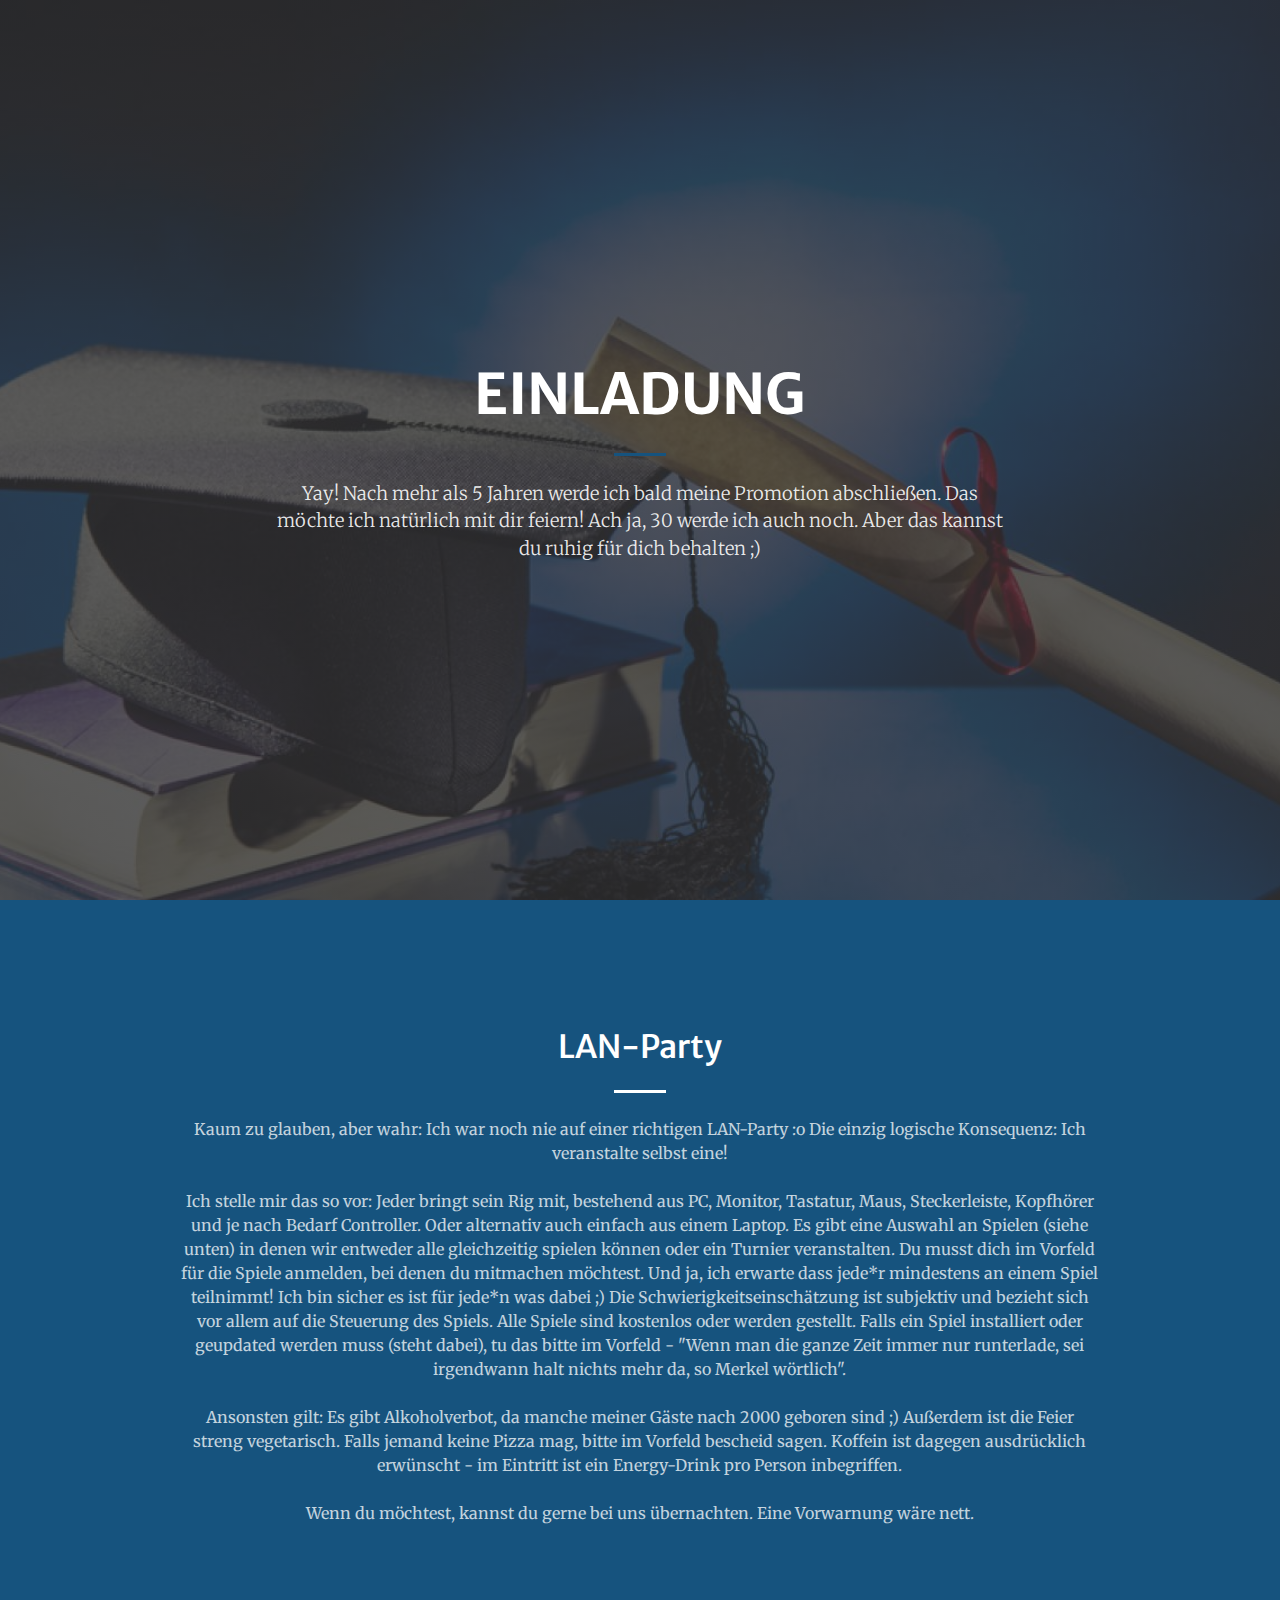
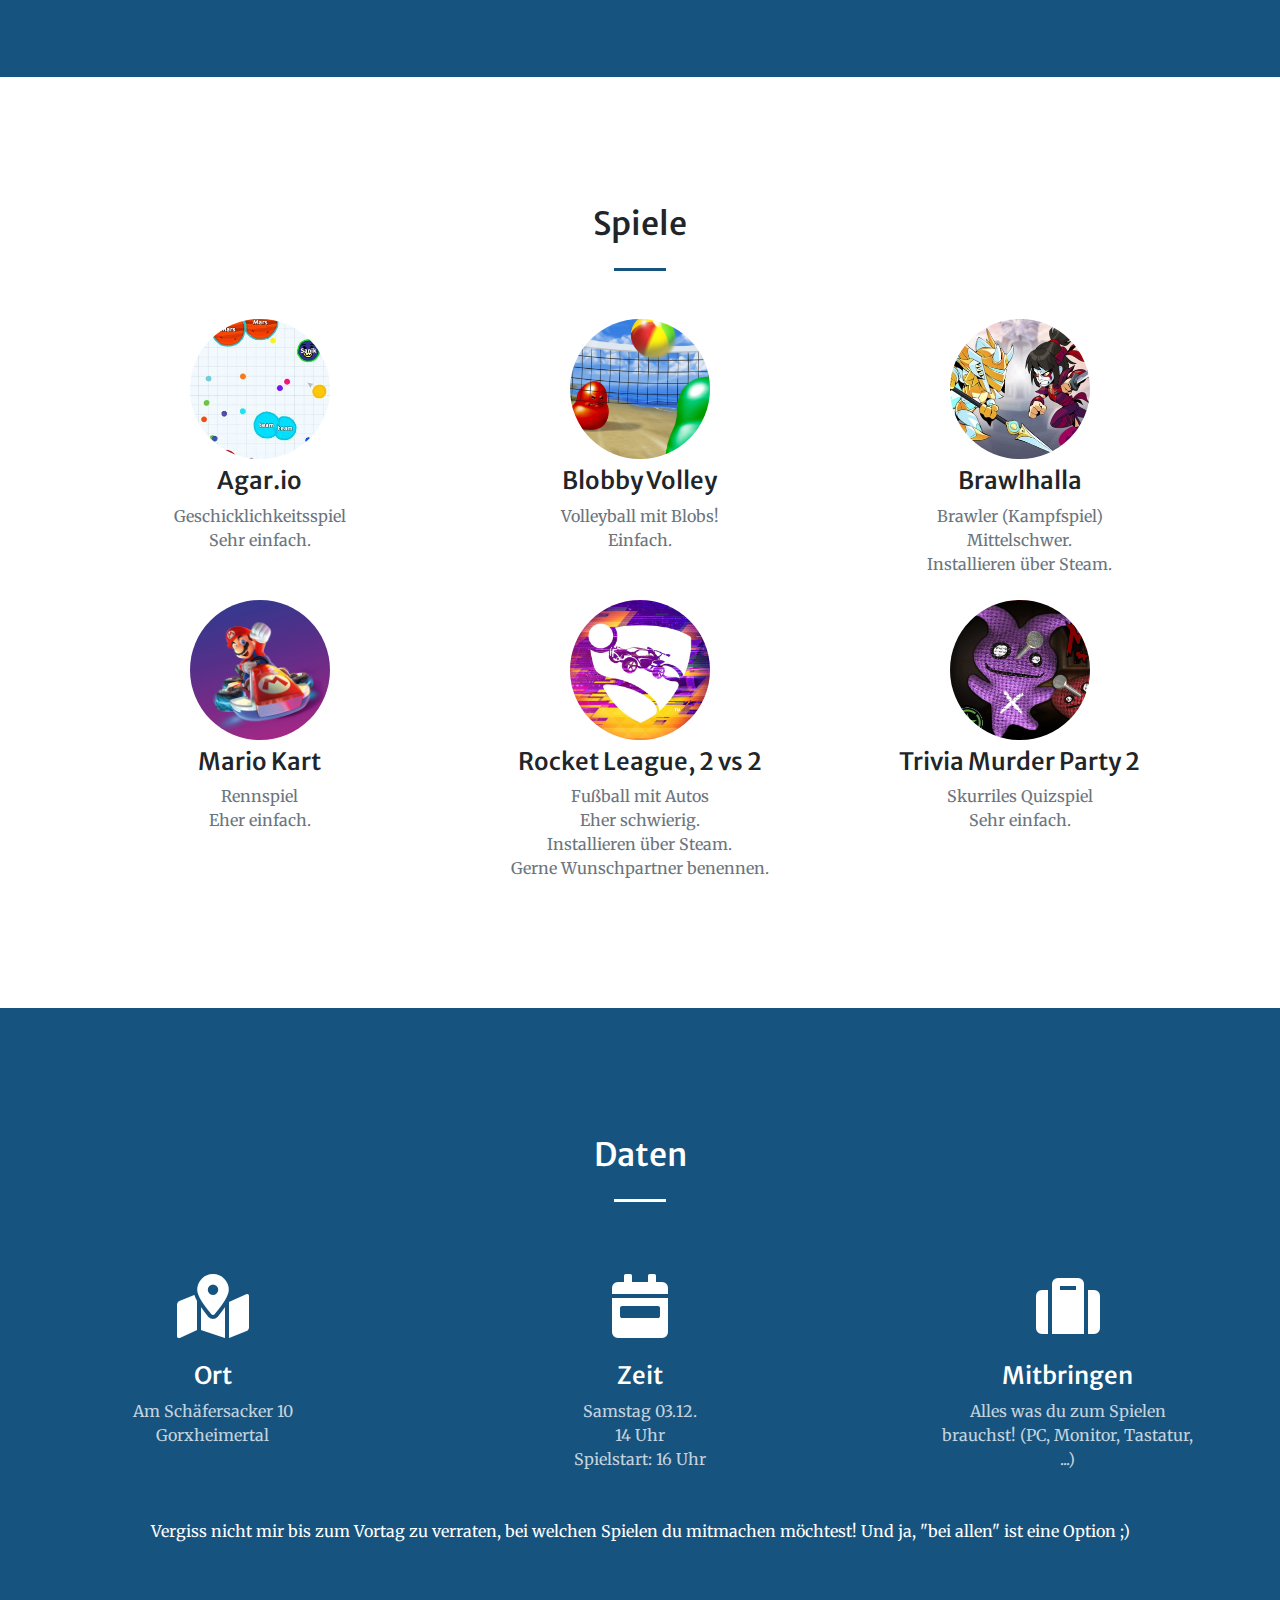
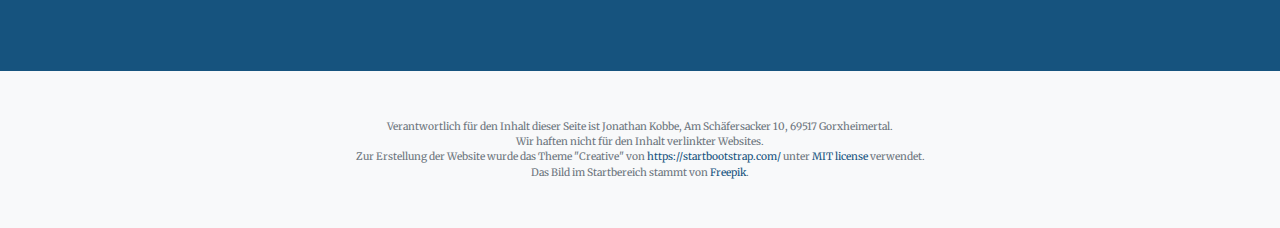
<file: index.html>
<!DOCTYPE html>
<html lang="en">

<head>

  <meta charset="utf-8">
  <meta name="viewport" content="width=device-width, initial-scale=1, shrink-to-fit=no">
  <meta name="description" content="">
  <meta name="author" content="">

  <title>Einladung</title>

  <!-- Font Awesome Icons -->
  <link href="vendor/fontawesome-free/css/all.min.css" rel="stylesheet" type="text/css">

  <!-- Google Fonts -->
  <link href="https://fonts.googleapis.com/css?family=Merriweather+Sans:400,700" rel="stylesheet">
  <link href='https://fonts.googleapis.com/css?family=Merriweather:400,300,300italic,400italic,700,700italic' rel='stylesheet' type='text/css'>

  <!-- Plugin CSS -->
  <link href="vendor/magnific-popup/magnific-popup.css" rel="stylesheet">

  <!-- Theme CSS - Includes Bootstrap -->
  <link href="css/creative.min.css" rel="stylesheet">

</head>

<body id="page-top">

  <!-- Navigation 
  <nav class="navbar navbar-expand-lg navbar-light fixed-top py-3" id="mainNav">
    <div class="container">
      <a class="navbar-brand js-scroll-trigger" href="#page-top">Start</a>
      <button class="navbar-toggler navbar-toggler-right" type="button" data-toggle="collapse" data-target="#navbarResponsive" aria-controls="navbarResponsive" aria-expanded="false" aria-label="Toggle navigation">
        <span class="navbar-toggler-icon"></span>
      </button>
      <div class="collapse navbar-collapse" id="navbarResponsive">
        <ul class="navbar-nav ml-auto my-2 my-lg-0">
          <li class="nav-item">
            <a class="nav-link js-scroll-trigger" href="#about">Daten</a>
          </li>
          <li class="nav-item">
            <a class="nav-link js-scroll-trigger" href="#services">Team</a>
          </li>
          <li class="nav-item">
            <a class="nav-link js-scroll-trigger" href="#anmeldung">Anmeldung</a>
          </li>
          <li class="nav-item">
            <a class="nav-link js-scroll-trigger" href="#contact">Kontakt</a>
          </li>
	   <li class="nav-item">
            <a class="nav-link js-scroll-trigger" href="#portfolio">Galerie</a>
          </li>
        </ul>
      </div>
    </div>
  </nav> -->

  <!-- Masthead -->
  <header class="masthead">
    <div class="container h-100">
      <div class="row h-100 align-items-center justify-content-center text-center">
        <div class="col-lg-10 align-self-end">
          <h1 class="text-uppercase text-white font-weight-bold">Einladung</h1>
          <hr class="divider my-4">
        </div>
        <div class="col-lg-8 align-self-baseline">
          <!-- <p class="text-white-90 font-weight-light mb-5"> für Anfänger und Fortgeschrittene zwischen 11 und 18 Jahren. </p> -->
	  <p class="text-white-90 font-weight-light mb-5"> Yay! Nach mehr als 5 Jahren werde ich bald meine Promotion abschließen. Das möchte ich natürlich mit dir feiern! Ach ja, 30 werde ich auch noch. Aber das kannst du ruhig für dich behalten ;) </p>
        </div>
      </div>
    </div>
  </header>

  <!-- Anmeldung -->
  <section class="page-section bg-primary" id="anmeldung">
    <div class="container">
      <div class="row justify-content-center">
        <div class="col-lg-10 text-center">
          <h2 class="text-white mt-0">LAN-Party</h2>
          <hr class="divider light my-4">
          <p class="text-white-75 mb-4"> 
          Kaum zu glauben, aber wahr: Ich war noch nie auf einer richtigen LAN-Party :o Die einzig logische Konsequenz: Ich veranstalte selbst eine! <br> <br>
          Ich stelle mir das so vor: Jeder bringt sein Rig mit, bestehend aus PC, Monitor, Tastatur, Maus, Steckerleiste, Kopfhörer und je nach Bedarf Controller. Oder alternativ auch einfach aus einem Laptop. Es gibt eine Auswahl an Spielen (siehe unten) in denen wir entweder alle gleichzeitig spielen können oder ein Turnier veranstalten. Du musst dich im Vorfeld für die Spiele anmelden, bei denen du mitmachen möchtest. Und ja, ich erwarte dass jede*r mindestens an einem Spiel teilnimmt! Ich bin sicher es ist für jede*n was dabei ;) Die Schwierigkeitseinschätzung ist subjektiv und bezieht sich vor allem auf die Steuerung des Spiels. Alle Spiele sind kostenlos oder werden gestellt. Falls ein Spiel installiert oder geupdated werden muss (steht dabei), tu das bitte im Vorfeld - "Wenn man die ganze Zeit immer nur runterlade, sei irgendwann halt nichts mehr da, so Merkel wörtlich".
           <br> <br>
           Ansonsten gilt: Es gibt Alkoholverbot, da manche meiner Gäste nach 2000 geboren sind ;) Außerdem ist die Feier streng vegetarisch. Falls jemand keine Pizza mag, bitte im Vorfeld bescheid sagen. Koffein ist dagegen ausdrücklich erwünscht - im Eintritt ist ein Energy-Drink pro Person inbegriffen.
           <br> <br> Wenn du möchtest, kannst du gerne bei uns übernachten. Eine Vorwarnung wäre nett.
 </p>
        </div>
      </div>
    </div>
  </section>    

  <!-- Team Section -->
  <section class="page-section" id="services">
    <div class="container">
      <h2 class="text-center mt-0">Spiele</h2>
      <hr class="divider my-4">
      <div class="row">
      <div class="col-lg-4 col-md-6 text-center">
          <div class="mt-4">
            <img class="rund" src="img/agar.jpeg" alt="Agar.io" width="140" height="140">
            <div class="mt-2">
	       <h3 class="h4 mb-2">Agar.io</h3>
               <p class="text-muted mb-0"> Geschicklichkeitsspiel <br> Sehr einfach. </p>
            </div>
          </div>
        </div>
        <div class="col-lg-4 col-md-6 text-center">
          <div class="mt-4">
            <img class="rund" src="img/blobby.png" alt="Blobby Volley" width="140" height="140">
            <div class="mt-2">
	       <h3 class="h4 mb-2">Blobby Volley</h3>
               <p class="text-muted mb-0"> Volleyball mit Blobs! <br> Einfach. </p>
            </div>
          </div>
	</div>
        <div class="col-lg-4 col-md-6 text-center">
          <div class="mt-4">
            <img class="rund" src="img/brawl.png" alt="Brawlhalla" width="140" height="140">
            <div class="mt-2">
	       <h3 class="h4 mb-2">Brawlhalla</h3>
               <p class="text-muted mb-0"> Brawler (Kampfspiel) <br> Mittelschwer. <br> Installieren über Steam. </p>
            </div>
          </div>
	</div>
        <div class="col-lg-4 col-md-6 text-center">
          <div class="mt-4">
            <img class="rund" src="img/mario_kart.jpg" alt="Mario Kart" width="140" height="140">
            <div class="mt-2">
	       <h3 class="h4 mb-2">Mario Kart</h3>
               <p class="text-muted mb-0"> Rennspiel <br> Eher einfach. </p>
            </div>
          </div>
	</div>
        <div class="col-lg-4 col-md-6 text-center">
          <div class="mt-4">
            <img class="rund" src="img/rocket_league.jpg" alt="Rocket League" width="140" height="140">
            <div class="mt-2">
	       <h3 class="h4 mb-2">Rocket League, 2 vs 2</h3>
               <p class="text-muted mb-0"> Fußball mit Autos <br> Eher schwierig. <br> Installieren über Steam. <br> Gerne Wunschpartner benennen. </p>
            </div>
          </div>
	</div>
	<div class="col-lg-4 col-md-6 text-center">
          <div class="mt-4">
            <img class="rund" src="img/murder.jpg" alt="Trivia Murder Party" width="140" height="140">
            <div class="mt-2">
	       <h3 class="h4 mb-2">Trivia Murder Party 2</h3>
               <p class="text-muted mb-0"> Skurriles Quizspiel <br> Sehr einfach. </p>
            </div>
          </div>
        </div>
	<!--<div class="col-lg-3 col-md-6 text-center">
          <div class="mt-4">
            <img class="rund" src="img/sina.png" alt="Sina" width="140" height="140">
            <div class="mt-2">
	       <h3 class="h4 mb-2">Sina Kobbe</h3>
               <p class="text-muted mb-0">  </p>
            </div>
          </div>
	</div>->
	<!-- <div class="col-lg-3 col-md-6 text-center">
          <div class="mt-4">
            <img class="rund" src="img/jonathan.jpg" alt="Michael" width="140" height="140">
            <div class="mt-2">
	       <h3 class="h4 mb-2">Spiel</h3>
               <p class="text-muted mb-0">  </p>
            </div>
          </div>
	</div> -->
      </div>
    </div>
  </section>

<!-- Daten -->
  <section class="page-section bg-primary" id="about">
    <div class="container">
      <h2 class="text-center text-white mt-0">Daten</h2>
      <hr class="divider light my-4">
      <div class="row">
        <div class="col-sm-3 text-center">
          <div class="mt-5">
            <i class="fas fa-4x fa-map-marked-alt text-white mb-4"></i>
            <h3 class="h4 text-white mb-2">Ort</h3>
            <p class="text-white-75 mb-0"> Am Schäfersacker 10 <br> Gorxheimertal</p>
          </div>
        </div>
        <div class="col-sm-6 text-center">
          <div class="mt-5">
            <i class="fas fa-4x fa-calendar-week text-white mb-4"></i>
            <h3 class="h4 text-white mb-2">Zeit</h3>
            <p class="text-white-75 mb-0"> Samstag 03.12. <br> 14 Uhr
            <br> Spielstart: 16 Uhr
             </p>
          </div>
        </div>
        <div class="col-sm-3 text-center">
          <div class="mt-5">
            <i class="fas fa-4x fa-suitcase text-white mb-4"></i>
            <h3 class="h4 text-white mb-2">Mitbringen</h3>
            <p class="text-white-75 mb-0"> Alles was du zum Spielen brauchst! (PC, Monitor, Tastatur, ...) </p>
          </div>
        </div>
      </div>
      <div class="row">
        <div class="col-sm-12 text-center">
          <div class="mt-5 text-white">
            Vergiss nicht mir bis zum Vortag zu verraten, bei welchen Spielen du mitmachen möchtest! Und ja, "bei allen" ist eine Option ;)
          </div>
        </div>
      </div>
    </div>
  </section> 

  <!-- Contact Section
  <section class="page-section" id="contact">
    <div class="container">
      <div class="row justify-content-center">
        <div class="col-lg-8 text-center">
          <h2 class="mt-0">Kontakt</h2>
          <hr class="divider my-4">
        </div>
      </div>
      <div class="row">
      <div class="col-lg-4 ml-auto text-center mb-5 mb-lg-0">
        <i class="fas fa-phone fa-3x mb-3 text-muted"></i>
        <a class="d-block" href="tel:+49not-a-number">not-a-number</a>
      </div>
      <div class="col-lg-4 ml-auto text-center mb-5 mb-lg-0">
        <i class="fas fa-envelope fa-3x mb-3 text-muted"></i>
        <a class="d-block" href="mailto:not-a-mail">not-a-mail</a>
      </div>
      <div class="col-lg-4 mr-auto text-center">
        <i class="fas fa-file-download fa-3x mb-3 text-muted"></i>
	<a class="d-block" href="Flyer_Jugendcamp_2020.pdf"> Flyer herunterladen</a>
      </div>
      </div>

      <div class="row justify-content-center">
        <div class="col-lg-8 text-center">
          <p class="text-muted mb-5"> <br> Lorem ipsum <br>
	   </p>
        </div>
      </div>

    </div>
  </section>  -->

  <!-- Portfolio Section 
  <section id="portfolio">
    <div class="container-fluid p-0">
      <div class="row no-gutters">
        <div class="col-lg-4 col-sm-6">
          <a class="portfolio-box" href="img/portfolio/fullsize/1.jpg">
            <img class="img-fluid" src="img/portfolio/fullsize/1.jpg" alt="">
          </a>
        </div>
        <div class="col-lg-4 col-sm-6">
          <a class="portfolio-box" href="img/portfolio/fullsize/2.jpg">
            <img class="img-fluid" src="img/portfolio/fullsize/2.jpg" alt="">
          </a>
        </div>
        <div class="col-lg-4 col-sm-6">
          <a class="portfolio-box" href="img/portfolio/fullsize/3.jpg">
            <img class="img-fluid" src="img/portfolio/fullsize/3.jpg" alt="">
          </a>
        </div>
        <div class="col-lg-4 col-sm-6">
          <a class="portfolio-box" href="img/portfolio/fullsize/4.jpg">
            <img class="img-fluid" src="img/portfolio/fullsize/4.jpg" alt="">
          </a>
        </div>
        <div class="col-lg-4 col-sm-6">
          <a class="portfolio-box" href="img/portfolio/fullsize/5.jpg">
            <img class="img-fluid" src="img/portfolio/fullsize/5.jpg" alt="">
          </a>
        </div>
        <div class="col-lg-4 col-sm-6">
          <a class="portfolio-box" href="img/portfolio/fullsize/6.jpg">
            <img class="img-fluid" src="img/portfolio/fullsize/6.jpg" alt="">
          </a>
        </div>
      </div>
    </div>
  </section>  -->

  <!-- Footer -->
  <footer class="bg-light py-5">
    <div class="container">
      <div class="small text-center text-muted">
	<p class="m-0 small">
		Verantwortlich für den Inhalt dieser Seite ist Jonathan Kobbe, Am Schäfersacker 10, 69517 Gorxheimertal. <br> Wir haften nicht für den Inhalt verlinkter Websites.
	</p>
	<p class="m-0 small">
		Zur Erstellung der Website wurde das Theme "Creative" von <a href="https://startbootstrap.com/"
				target="_blank"> https://startbootstrap.com/</a> unter <a
				href="https://github.com/twbs/bootstrap/blob/master/LICENSE"
				target="_blank">MIT license</a> verwendet.
	</p>
	<p class="m-0 small"> 
		Das Bild im Startbereich stammt von <a href="https://www.freepik.com/free-vector/background-realistic-abstract-technology-particle_6938839.htm#query=technology%20background&position=0&from_view=keyword&track=ais">Freepik</a>.
	</p>
      </div>
    </div>
  </footer>

  <!-- Bootstrap core JavaScript -->
  <script src="vendor/jquery/jquery.min.js"></script>
  <script src="vendor/bootstrap/js/bootstrap.bundle.min.js"></script>

  <!-- Plugin JavaScript -->
  <script src="vendor/jquery-easing/jquery.easing.min.js"></script>
  <script src="vendor/magnific-popup/jquery.magnific-popup.min.js"></script>

  <!-- Custom scripts for this template -->
  <script src="js/creative.min.js"></script>

</body>

</html>
</file>
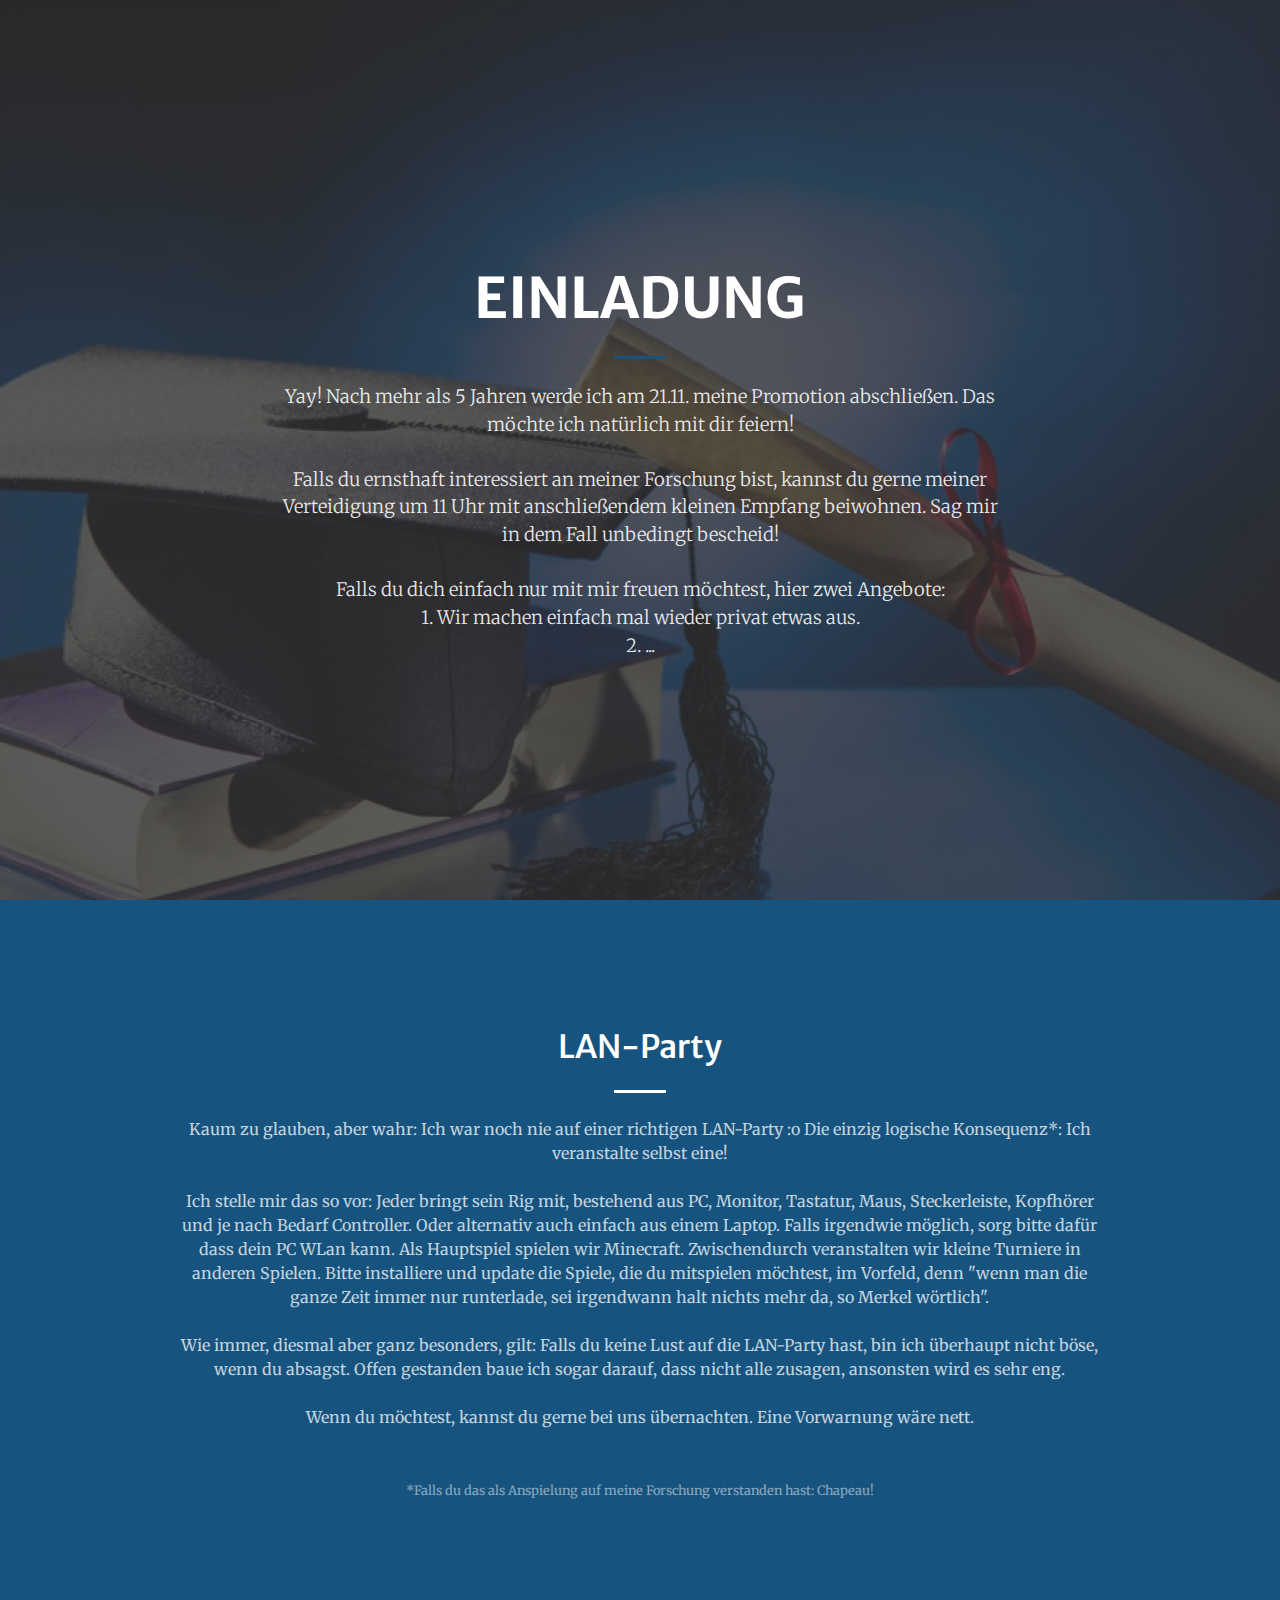
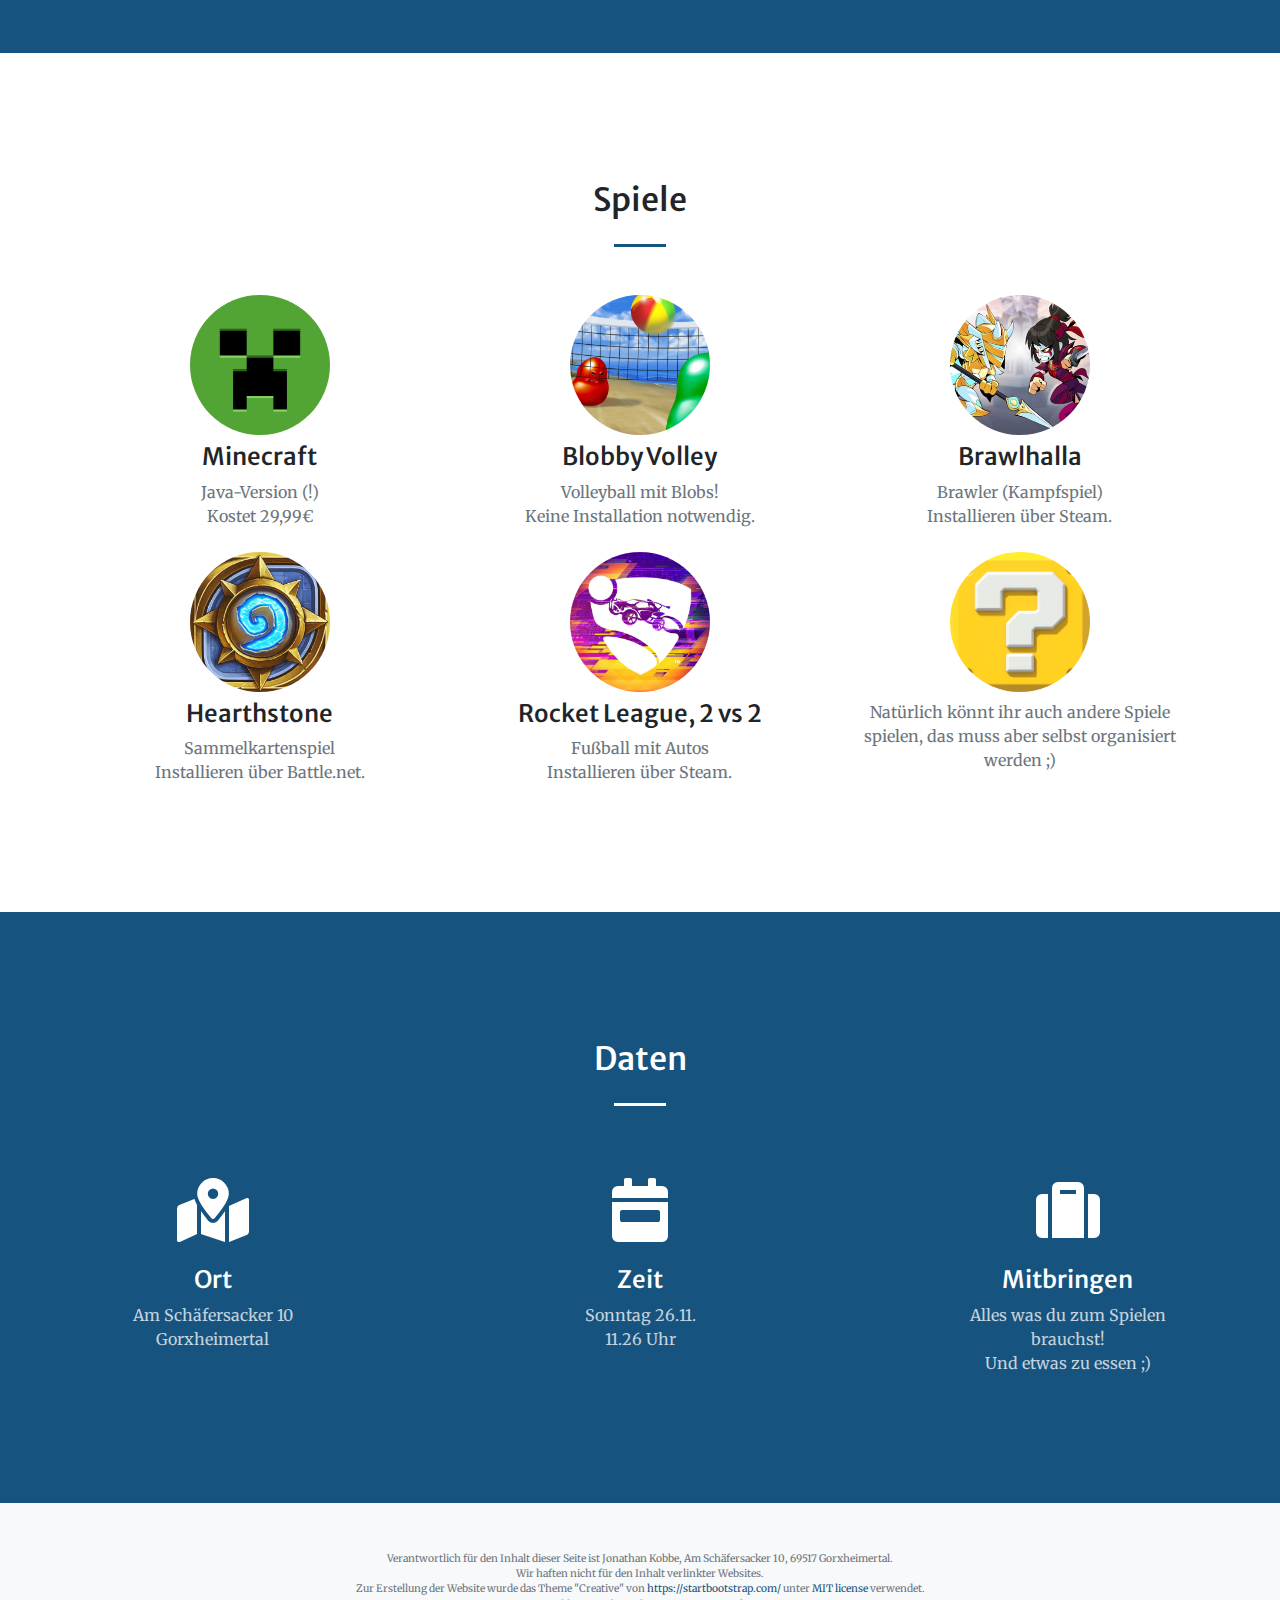
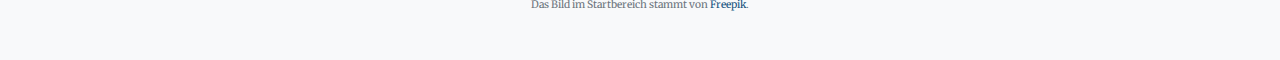
<file: index (another copy).html>
<!DOCTYPE html>
<html lang="en">

<head>

  <meta charset="utf-8">
  <meta name="viewport" content="width=device-width, initial-scale=1, shrink-to-fit=no">
  <meta name="description" content="">
  <meta name="author" content="">

  <title>Einladung</title>

  <!-- Font Awesome Icons -->
  <link href="vendor/fontawesome-free/css/all.min.css" rel="stylesheet" type="text/css">

  <!-- Google Fonts -->
  <link href="https://fonts.googleapis.com/css?family=Merriweather+Sans:400,700" rel="stylesheet">
  <link href='https://fonts.googleapis.com/css?family=Merriweather:400,300,300italic,400italic,700,700italic' rel='stylesheet' type='text/css'>

  <!-- Plugin CSS -->
  <link href="vendor/magnific-popup/magnific-popup.css" rel="stylesheet">

  <!-- Theme CSS - Includes Bootstrap -->
  <link href="css/creative.min.css" rel="stylesheet">

</head>

<body id="page-top">

  <!-- Navigation 
  <nav class="navbar navbar-expand-lg navbar-light fixed-top py-3" id="mainNav">
    <div class="container">
      <a class="navbar-brand js-scroll-trigger" href="#page-top">Start</a>
      <button class="navbar-toggler navbar-toggler-right" type="button" data-toggle="collapse" data-target="#navbarResponsive" aria-controls="navbarResponsive" aria-expanded="false" aria-label="Toggle navigation">
        <span class="navbar-toggler-icon"></span>
      </button>
      <div class="collapse navbar-collapse" id="navbarResponsive">
        <ul class="navbar-nav ml-auto my-2 my-lg-0">
          <li class="nav-item">
            <a class="nav-link js-scroll-trigger" href="#about">Daten</a>
          </li>
          <li class="nav-item">
            <a class="nav-link js-scroll-trigger" href="#services">Team</a>
          </li>
          <li class="nav-item">
            <a class="nav-link js-scroll-trigger" href="#anmeldung">Anmeldung</a>
          </li>
          <li class="nav-item">
            <a class="nav-link js-scroll-trigger" href="#contact">Kontakt</a>
          </li>
	   <li class="nav-item">
            <a class="nav-link js-scroll-trigger" href="#portfolio">Galerie</a>
          </li>
        </ul>
      </div>
    </div>
  </nav> -->

  <!-- Masthead -->
  <header class="masthead">
    <div class="container h-100">
      <div class="row h-100 align-items-center justify-content-center text-center">
        <div class="col-lg-10 align-self-end">
          <h1 class="text-uppercase text-white font-weight-bold">Einladung</h1>
          <hr class="divider my-4">
        </div>
        <div class="col-lg-8 align-self-baseline">
          <!-- <p class="text-white-90 font-weight-light mb-5"> für Anfänger und Fortgeschrittene zwischen 11 und 18 Jahren. </p> -->
	  <p class="text-white-90 font-weight-light mb-5"> Yay! Nach mehr als 5 Jahren werde ich am 21.11. meine Promotion abschließen. Das möchte ich natürlich mit dir feiern!
	  <br> <br> Falls du ernsthaft interessiert an meiner Forschung bist, kannst du gerne meiner Verteidigung um 11 Uhr mit anschließendem kleinen Empfang beiwohnen. Sag mir in dem Fall unbedingt bescheid! <br> <br> Falls du dich einfach nur mit mir freuen möchtest, hier zwei Angebote: <br> 1. Wir machen einfach mal wieder privat etwas aus. <br> 2. ...
	  
	  </p>
        </div>
      </div>
    </div>
  </header>

  <!-- Anmeldung -->
  <section class="page-section bg-primary" id="anmeldung">
    <div class="container">
      <div class="row justify-content-center">
        <div class="col-lg-10 text-center">
          <h2 class="text-white mt-0">LAN-Party</h2>
          <hr class="divider light my-4">
          <p class="text-white-75 mb-4"> 
          Kaum zu glauben, aber wahr: Ich war noch nie auf einer richtigen LAN-Party :o Die einzig logische Konsequenz*: Ich veranstalte selbst eine! <br> <br>
          Ich stelle mir das so vor: Jeder bringt sein Rig mit, bestehend aus PC, Monitor, Tastatur, Maus, Steckerleiste, Kopfhörer und je nach Bedarf Controller. Oder alternativ auch einfach aus einem Laptop. Falls irgendwie möglich, sorg bitte dafür dass dein PC WLan kann. Als Hauptspiel spielen wir Minecraft. Zwischendurch veranstalten wir kleine Turniere in anderen Spielen. Bitte installiere und update die Spiele, die du mitspielen möchtest, im Vorfeld, denn "wenn man die ganze Zeit immer nur runterlade, sei irgendwann halt nichts mehr da, so Merkel wörtlich".
           <br> <br>
           
           Wie immer, diesmal aber ganz besonders, gilt: Falls du keine Lust auf die LAN-Party hast, bin ich überhaupt nicht böse, wenn du absagst. Offen gestanden baue ich sogar darauf, dass nicht alle zusagen, ansonsten wird es sehr eng.
           
           <!--<br> <br>
           
           Ansonsten gilt: Es gibt Alkoholverbot, da manche meiner Gäste nach 2000 geboren sind ;) Außerdem ist die Feier streng vegetarisch. Koffein ist dagegen ausdrücklich erwünscht - im Eintritt ist ein Energy-Drink pro Person inbegriffen. -->
           <br> <br> Wenn du möchtest, kannst du gerne bei uns übernachten. Eine Vorwarnung wäre nett.
           <br> <br> 
 </p>
 	<p class="text-white-50 mb-4"> <small>
 	*Falls du das als Anspielung auf meine Forschung verstanden hast: Chapeau! </small>
 	</p>
        </div>
      </div>
    </div>
  </section>    

  <!-- Team Section -->
  <section class="page-section" id="services">
    <div class="container">
      <h2 class="text-center mt-0">Spiele</h2>
      <hr class="divider my-4">
      <div class="row">
      <div class="col-lg-4 col-md-6 text-center">
          <div class="mt-4">
            <img class="rund" src="img/minecraft.jpg" alt="Minecraft" width="140" height="140">
            <div class="mt-2">
	       <h3 class="h4 mb-2">Minecraft</h3>
               <p class="text-muted mb-0"> Java-Version (!) <br> Kostet 29,99€ </p>
            </div>
          </div>
        </div>
        <div class="col-lg-4 col-md-6 text-center">
          <div class="mt-4">
            <img class="rund" src="img/blobby.png" alt="Blobby Volley" width="140" height="140">
            <div class="mt-2">
	       <h3 class="h4 mb-2">Blobby Volley</h3>
               <p class="text-muted mb-0"> Volleyball mit Blobs! <br> Keine Installation notwendig. </p>
            </div>
          </div>
	</div>
        <div class="col-lg-4 col-md-6 text-center">
          <div class="mt-4">
            <img class="rund" src="img/brawl.png" alt="Brawlhalla" width="140" height="140">
            <div class="mt-2">
	       <h3 class="h4 mb-2">Brawlhalla</h3>
               <p class="text-muted mb-0"> Brawler (Kampfspiel) <br> Installieren über Steam. </p>
            </div>
          </div>
	</div>
        <!--<div class="col-lg-4 col-md-6 text-center">
          <div class="mt-4">
            <img class="rund" src="img/mario_kart.jpg" alt="Mario Kart" width="140" height="140">
            <div class="mt-2">
	       <h3 class="h4 mb-2">Mario Kart</h3>
               <p class="text-muted mb-0"> Rennspiel <br> Eher einfach. </p>
            </div>
          </div>
	</div> -->
	<div class="col-lg-4 col-md-6 text-center">
          <div class="mt-4">
            <img class="rund" src="img/hs2.png" alt="Hearthstone" width="140" height="140">
            <div class="mt-2">
	       <h3 class="h4 mb-2">Hearthstone</h3>
               <p class="text-muted mb-0"> Sammelkartenspiel <br> Installieren über Battle.net. </p>
            </div>
          </div>
	</div>
	 
        <div class="col-lg-4 col-md-6 text-center">
          <div class="mt-4">
            <img class="rund" src="img/rocket_league.jpg" alt="Rocket League" width="140" height="140">
            <div class="mt-2">
	       <h3 class="h4 mb-2">Rocket League, 2 vs 2</h3>
               <p class="text-muted mb-0"> Fußball mit Autos <br> Installieren über Steam. </p>
            </div>
          </div>
	</div>
	<!--<div class="col-lg-4 col-md-6 text-center">
          <div class="mt-4">
            <img class="rund" src="img/murder.jpg" alt="Trivia Murder Party" width="140" height="140">
            <div class="mt-2">
	       <h3 class="h4 mb-2">Trivia Murder Party 2</h3>
               <p class="text-muted mb-0"> Skurriles Quizspiel <br> Sehr einfach. </p>
            </div>
          </div>
        </div>
	<div class="col-lg-3 col-md-6 text-center">
          <div class="mt-4">
            <img class="rund" src="img/sina.png" alt="Sina" width="140" height="140">
            <div class="mt-2">
	       <h3 class="h4 mb-2">Sina Kobbe</h3>
               <p class="text-muted mb-0">  </p>
            </div>
          </div>
	</div> -->
	<div class="col-lg-4 col-md-6 text-center">
          <div class="mt-4">
            <img class="rund" src="img/questionmark.webp" alt="?" width="140" height="140">
            <div class="mt-2">
	       <h3 class="h4 mb-2"></h3>
               <p class="text-muted mb-0"> Natürlich könnt ihr auch andere Spiele spielen, das muss aber selbst organisiert werden ;) </p>
            </div>
          </div>
	</div>
      </div>
      <!--<div class="row">
        <div class="col-sm-12 text-center">
          <div class="mt-5">
            Natürlich könnt ihr auch andere Spiele spielen, das muss aber selbst organisiert werden ;)
          </div>
        </div>
      </div>-->
    </div>
  </section>

<!-- Daten -->
  <section class="page-section bg-primary" id="about">
    <div class="container">
      <h2 class="text-center text-white mt-0">Daten</h2>
      <hr class="divider light my-4">
      <div class="row">
        <div class="col-sm-3 text-center">
          <div class="mt-5">
            <i class="fas fa-4x fa-map-marked-alt text-white mb-4"></i>
            <h3 class="h4 text-white mb-2">Ort</h3>
            <p class="text-white-75 mb-0"> Am Schäfersacker 10 <br> Gorxheimertal</p>
          </div>
        </div>
        <div class="col-sm-6 text-center">
          <div class="mt-5">
            <i class="fas fa-4x fa-calendar-week text-white mb-4"></i>
            <h3 class="h4 text-white mb-2">Zeit</h3>
            <p class="text-white-75 mb-0"> Sonntag 26.11. <br> 11.26 Uhr
             </p>
          </div>
        </div>
        <div class="col-sm-3 text-center">
          <div class="mt-5">
            <i class="fas fa-4x fa-suitcase text-white mb-4"></i>
            <h3 class="h4 text-white mb-2">Mitbringen</h3>
            <p class="text-white-75 mb-0"> Alles was du zum Spielen brauchst! <br> Und etwas zu essen ;) </p>
          </div>
        </div>
      </div>
      
    </div>
  </section> 

  <!-- Footer -->
  <footer class="bg-light py-5">
    <div class="container">
      <div class="small text-center text-muted">
	<p class="m-0 small">
		Verantwortlich für den Inhalt dieser Seite ist Jonathan Kobbe, Am Schäfersacker 10, 69517 Gorxheimertal. <br> Wir haften nicht für den Inhalt verlinkter Websites.
	</p>
	<p class="m-0 small">
		Zur Erstellung der Website wurde das Theme "Creative" von <a href="https://startbootstrap.com/"
				target="_blank"> https://startbootstrap.com/</a> unter <a
				href="https://github.com/twbs/bootstrap/blob/master/LICENSE"
				target="_blank">MIT license</a> verwendet.
	</p>
	<p class="m-0 small"> 
		Das Bild im Startbereich stammt von <a href="https://www.freepik.com/free-vector/background-realistic-abstract-technology-particle_6938839.htm#query=technology%20background&position=0&from_view=keyword&track=ais">Freepik</a>.
	</p>
      </div>
    </div>
  </footer>

  <!-- Bootstrap core JavaScript -->
  <script src="vendor/jquery/jquery.min.js"></script>
  <script src="vendor/bootstrap/js/bootstrap.bundle.min.js"></script>

  <!-- Plugin JavaScript -->
  <script src="vendor/jquery-easing/jquery.easing.min.js"></script>
  <script src="vendor/magnific-popup/jquery.magnific-popup.min.js"></script>

  <!-- Custom scripts for this template -->
  <script src="js/creative.min.js"></script>

</body>

</html>
</file>
